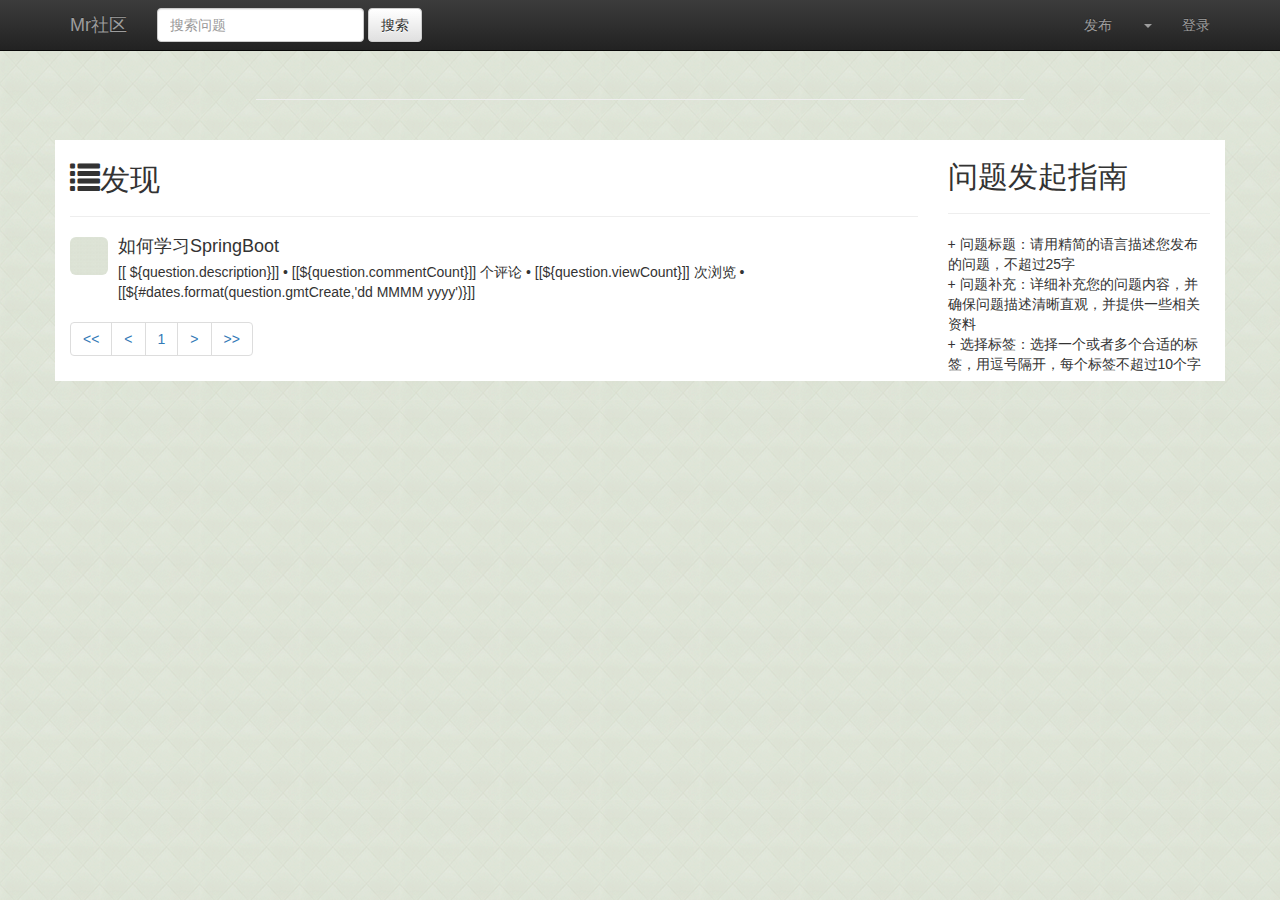
<file: src/main/resources/templates/index.html>
<!DOCTYPE html>
<html lang="en" xmlns:th="http://www.thymeleaf.org">
<head>
    <meta charset="UTF-8">
    <title>Mr社区</title>
    <link rel="stylesheet" th:href="@{css/bootstrap.min.css}" href="../static/css/bootstrap.min.css">
    <link rel="stylesheet" th:href="@{css/bootstrap-theme.min.css}" href="../static/css/bootstrap-theme.min.css">
    <link rel="stylesheet" th:href="@{css/community.css}" href="../static/css/community.css">
    <link rel="stylesheet" th:href="@{css/site.min.css}" href="../static/css/site.min.css">

    <script type="text/javascript" th:src="@{js/jquery-3.4.1.min.js}" src="../static/js/jquery-3.4.1.min.js"></script>
    <script type="text/javascript" th:src="@{js/bootstrap.min.js}" src="../static/js/bootstrap.min.js"></script>
</head>
<body>
<div class="navbar navbar-inverse navbar-fixed-top">
    <div class="container">
        <!-- Brand and toggle get grouped for better mobile display -->
        <div class="navbar-header mynavbar">
            <button type="button" class="navbar-toggle collapsed" data-toggle="collapse"
                    data-target="#bs-example-navbar-collapse-1" aria-expanded="false">
                <span class="sr-only">Toggle navigation</span>
                <span class="icon-bar"></span>
                <span class="icon-bar"></span>
                <span class="icon-bar"></span>
            </button>
            <a class="navbar-brand" href="#">Mr社区</a>
        </div>

        <!-- Collect the nav links, forms, and other content for toggling -->
        <div class="collapse navbar-collapse" id="bs-example-navbar-collapse-1">
            <form class="navbar-form navbar-left">
                <div class="form-group">
                    <input type="text" class="form-control" placeholder="搜索问题">
                </div>
                <button type="submit" class="btn btn-default">搜索</button>
            </form>
            <ul class="nav navbar-nav navbar-right mynavbar">
                <li><a th:href="@{/publish}">发布</a></li>
                <li class="dropdown" th:if="${session.user} ne null">
                    <a href="#" class="dropdown-toggle" data-toggle="dropdown" role="button" aria-haspopup="true"
                       aria-expanded="false" th:text="${session.user.getId()}"> <span class="caret"></span></a>
                    <ul class="dropdown-menu">
                        <li><a href="#">个人页面</a></li>
                        <li><a href="#">消息中心</a></li>
                        <li><a href="#">退出登录</a></li>
                    </ul>
                </li>
                <li th:if="${session.user} eq null"><a
                        href="https://github.com/login/oauth/authorize?client_id=672a4dd92a6ec049abe5&redirect_uri=http://localhost:8080/callback&scop=user&state=1">登录</a>
                </li>
            </ul>
        </div><!-- /.navbar-collapse -->
    </div><!-- /.container-fluid -->
</div>

<div class="middle">
    <div class="projects-header page-header">
    </div>

    <div class="container projects main">

        <div class="row">
            <!--页面主体左边-->
            <div class="col-lg-9 col-md-12 col-sm-12 col-xs-12">
                <div>
                    <h2><span class="glyphicon glyphicon-list" aria-hidden="true"></span>发现</h2>
                </div>
                <hr>
                <div class="media" th:each="question : ${pages.getQuestionDTOS()}">
                    <div class="media-left">
                        <a href="#">
                            <img class="media-object img-rounded" th:src="${question.user.avatarUrl}" src="../static/img/background.png" height="38" width="38" alt="...">
                        </a>
                    </div>
                    <div class="media-body">
                        <h4 class="media-heading" th:text="${question.title}">如何学习SpringBoot</h4>
                        [[ ${question.description}]]
                        • [[${question.commentCount}]] 个评论 • [[${question.viewCount}]] 次浏览 •  [[${#dates.format(question.gmtCreate,'dd MMMM yyyy')}]]
                    </div>
                </div>
                <nav aria-label="Page navigation">
                    <ul class="pagination" >
                        <li th:if="${pages.getShowFirstPage()}">
                            <a th:href="@{/(page=1)}" aria-label="Previous">
                                <span aria-hidden="true">&lt;&lt;</span>
                            </a>
                        </li>
                        <li th:if="${pages.getShowPrevious()}">
                            <a th:href="@{/(page=${pages.getPage()-1})}" aria-label="Previous">
                                <span aria-hidden="true">&lt;</span>
                            </a>
                        </li>
                        <li th:each="page : ${pages.getPages()}" th:class="(${page} eq ${pages.getPage()})? 'active': ''"><a th:href="@{/(page=${page})}" th:text="${page}">1</a></li>
                        <li th:if="${pages.getShowNext()}">
                            <a th:href="@{/(page=${pages.getPage()+1})}" aria-label="Next">
                                <span aria-hidden="true">&gt;</span>
                            </a>
                        </li>
                        <li th:if="${pages.getShowEndPage()}">
                            <a th:href="@{/(page=${pages.getTotalPage()})}" aria-label="Next">
                                <span aria-hidden="true">&gt;&gt;</span>
                            </a>
                        </li>
                    </ul>
                </nav>
            </div>

            <!--页面主体右侧-->
            <div class="col-lg-3 col-md-12 col-sm-12 col-xs-12">
                <h2>问题发起指南</h2>
                <hr>
                + 问题标题：请用精简的语言描述您发布的问题，不超过25字 <br>
                + 问题补充：详细补充您的问题内容，并确保问题描述清晰直观，并提供一些相关资料 <br>
                + 选择标签：选择一个或者多个合适的标签，用逗号隔开，每个标签不超过10个字 <br>
            </div>
        </div>
    </div>
</div>
</body>
</html>
</file>
<file: src/main/resources/static/css/community.css>
body{
    background: url("../img/background.png");
}
.main{
    background: white;
    margin-bottom: 20px;
}
.submit-btn{
    float: right;
    margin-bottom: 1%;
    margin-right: 1%;
}
.middle{
    height: auto;
}
.mynavbar{
    margin-top: 4px;
}
.alignCenter{
    vertical-align: middle;
}
.titleText{
    font-size: large;
}
</file>
<file: src/main/resources/static/css/site.min.css>
body{font-family:Helvetica Neue,Helvetica,Arial,Hiragino Sans GB,Hiragino Sans GB W3,WenQuanYi Micro Hei,sans-serif}.h1,.h2,.h3,.h4,.lead,h1,h2,h3,h4{font-family:Helvetica Neue,Helvetica,Arial,Hiragino Sans GB,Hiragino Sans GB W3,Microsoft YaHei UI,Microsoft YaHei,WenQuanYi Micro Hei,sans-serif}body{padding-top:30px}@media (min-width:768px){.navbar{min-height:40px}.navbar-nav>li>a{font-size:14px;padding-top:11px;padding-bottom:11px}.navbar-brand{padding-top:0;padding-bottom:0;line-height:42px;height:42px}}.jumbotron{position:relative;padding:40px 0;color:#fff;text-align:center;text-shadow:0 1px 3px rgba(0,0,0,.4),0 0 30px rgba(0,0,0,.075);background:#020031;background:linear-gradient(45deg,#020031,#6d3353);filter:progid:DXImageTransform.Microsoft.gradient(startColorstr="#020031",endColorstr="#6d3353",GradientType=1);box-shadow:inset 0 3px 7px rgba(0,0,0,.2),inset 0 -3px 7px rgba(0,0,0,.2)}.jumbotron a{color:#fff;color:hsla(0,0%,100%,.5);transition:all .2s ease-in-out}.jumbotron aa:hover{color:#fff;text-shadow:0 0 10px hsla(0,0%,100%,.25)}.jumbotron .container{position:relative;z-index:2}.jumbotron:after{content:"";display:block;position:absolute;top:0;right:0;bottom:0;left:0;background:url(../img/bs-docs-masthead-pattern.png) repeat 50%;opacity:.4}@media only screen and (-o-min-device-pixel-ratio:2),only screen and (-webkit-min-device-pixel-ratio:2),only screen and (min--moz-device-pixel-ratio:2){.jumbotron:after{background-size:150px 150px}}.masthead{padding:60px 0 80px;margin-bottom:0;color:#fff}@media screen and (min-width:768px){.masthead{padding:90px 0 110px}}.masthead h1{font-size:60px;line-height:1;letter-spacing:-2px;font-weight:700}@media screen and (min-width:768px){.masthead h1{font-size:90px}}@media screen and (min-width:992px){.masthead h1{font-size:100px}}.masthead h2{font-size:18px;font-weight:200;line-height:1.25}@media screen and (min-width:768px){.masthead h2{font-size:24px}}@media screen and (min-width:992px){.masthead h2{font-size:30px}}.masthead p{font-size:40px;font-weight:200;line-height:1.25}.masthead .masthead-button-links{margin-top:30px}.masthead-links{margin:0;padding:0;list-style:none}.masthead-links li{display:inline;padding:0 10px;color:hsla(0,0%,100%,.25)}.masthead-links li a:hover{color:#fff}.subhead{text-align:center;border-bottom:1px solid #ddd}@media screen and (min-width:768px){.subhead{text-align:left}}.subhead h1{font-size:60px}.subhead p{margin-bottom:20px}@media screen and (min-width:768px){.subhead p{text-align:left}}.btn-primary.btn-shadow{box-shadow:inset 0 -4px 0 #23527c;border:0;color:#fff}.btn-lg.btn-shadow{padding:13px 35px 17px}.bc-social{padding:15px 0;text-align:center;background-color:#f5f5f5;border-top:1px solid #fff;border-bottom:1px solid #ddd}.bc-social-buttons{margin-left:0;margin-bottom:0;padding-left:0;list-style:none}.bc-social-buttons li{display:inline-block;line-height:1;color:#555}.bc-social-buttons li .fa{font-size:18px;margin-right:3px}.bc-social-buttons li .fa-weibo{font-size:20px}.bc-social-buttons li a{color:#555}.bc-social-buttons li.social-qq:hover{color:#337ab7}.bc-social-buttons li.social-weibo a:hover{color:#d9534f}.bc-social-buttons>li+li:before{padding:0 10px;color:#ccc;content:"|"}.projects .thumbnail{display:block;margin-right:auto;margin-left:auto;text-align:center;max-width:310px;margin-bottom:30px;border-radius:0}.projects .thumbnail .caption{height:200px;overflow-y:hidden;color:#555}.projects .thumbnail .caption a:focus,.projects .thumbnail .caption a:hover{text-decoration:none}.projects .thumbnail img{max-width:100%;height:auto}.projects-header{width:60%;text-align:center;font-weight:200;display:block;margin:60px auto 40px}.projects-header h2{font-size:30px;letter-spacing:-1px}@media screen and (min-width:768px){.projects-header h2{font-size:42px}}.nav-sub{padding-top:10px;padding-bottom:10px;margin-top:70px;border-top:1px solid #eee}.footer{padding:30px 0;border-top:1px solid #e5e5e5;margin-top:70px}.footer,.footer a{color:#777}.footer-top .about>div{height:110px;margin-bottom:10px}.footer-top .about>div h4{color:#563d7c;font-size:16px}.footer-bottom{font-size:13px}.footer-bottom ul>li{padding:0}.footer-bottom ul>li+li:before{padding:0 10px;color:#ccc;content:"|"}#scrollUp{background-color:#777;color:#eee;font-size:40px;line-height:1;text-align:center;text-decoration:none;bottom:20px;right:20px;overflow:hidden;width:46px;height:46px;border:none;opacity:.8}#scrollUp:hover{background-color:#333}@media screen and (min-width:992px){#scrollUp{bottom:100px}}.bc-sidebar{margin-top:30px}.bc-sidebar>ul>li>a{display:block;margin:0 0 -1px;padding:8px 14px;border:1px solid #e5e5e5}.excerpt-list{margin-top:60px}.excerpt{min-height:120px;border:1px solid #eee;position:relative;margin-bottom:10px;padding:20px 20px 20px 24px}.excerpt-title{font-size:24px;margin-top:0}.excerpt-title a{color:#555}.excerpt-title a:active,.excerpt-title a:hover{color:#286090}.excerpt-meta{position:absolute;bottom:12px}.excerpt-tags{color:#777}.excerpt-tags .glyphicon{position:relative;top:2px;color:#eee}.excerpt-tags a,.excerpt-tags span{color:#777;font-size:12px}.post{position:relative;margin-top:60px;max-width:680px;display:block;margin-right:auto;margin-left:auto}.post-header h1,.post-header h2{font-size:32px;margin:0 0 45px;position:relative;text-align:center}@media (min-width:768px){.post-header h1,.post-header h2{font-size:36px}}.post-header h1:after,.post-header h2:after{border-top:1px solid #e5e5e5;bottom:0;content:"";left:50%;margin:0 0 0 -30%;position:absolute;width:60%}.post-header h1 a,.post-header h2 a{color:#363636;display:block;padding:65px 0 20px;position:relative}.post-header h1 a:hover,.post-header h2 a:hover{color:#337ab7}.post-header h1 a:before,.post-header h2 a:before{border-top:1px solid #e5e5e5;bottom:-4px;content:"";left:50%;margin:0 0 0 -27%;position:absolute;width:60%}.post-header h1 a:after,.post-header h2 a:after{border-top:1px solid #e5e5e5;bottom:-3px;content:"";left:50%;margin:0 0 0 -28%;position:absolute;width:60%}@media (min-width:768px){.post-header h1 a,.post-header h2 a{padding-left:65px;padding-right:65px}}.post-content{font-size:16px;line-height:1.8;padding-top:20px;padding-bottom:20px}.post-content blockquote,.post-content dl,.post-content form,.post-content hr,.post-content ol,.post-content p,.post-content pre,.post-content table,.post-content ul{margin-bottom:1.8em}.post-content blockquote{font-size:16px}.post-content pre{margin-top:-20px}.post-content li>p{margin-bottom:5px}.post-content embed,.post-content iframe,.post-content img,.post-content video{max-width:100%}.post-content img{height:auto}article.page{margin-top:0;max-width:none}article.page .post-content{padding-top:0}article.page .post-content h2{font-size:36px;padding-bottom:9px;margin:40px 0 20px;border-bottom:1px solid #eee}.reddot:after{content:"";position:absolute;top:10px;right:5px;padding:3px;z-index:9999999;background:#d9534f;border-radius:50%;font-size:0;line-height:0;border:1px solid #d43f3a}
</file>
